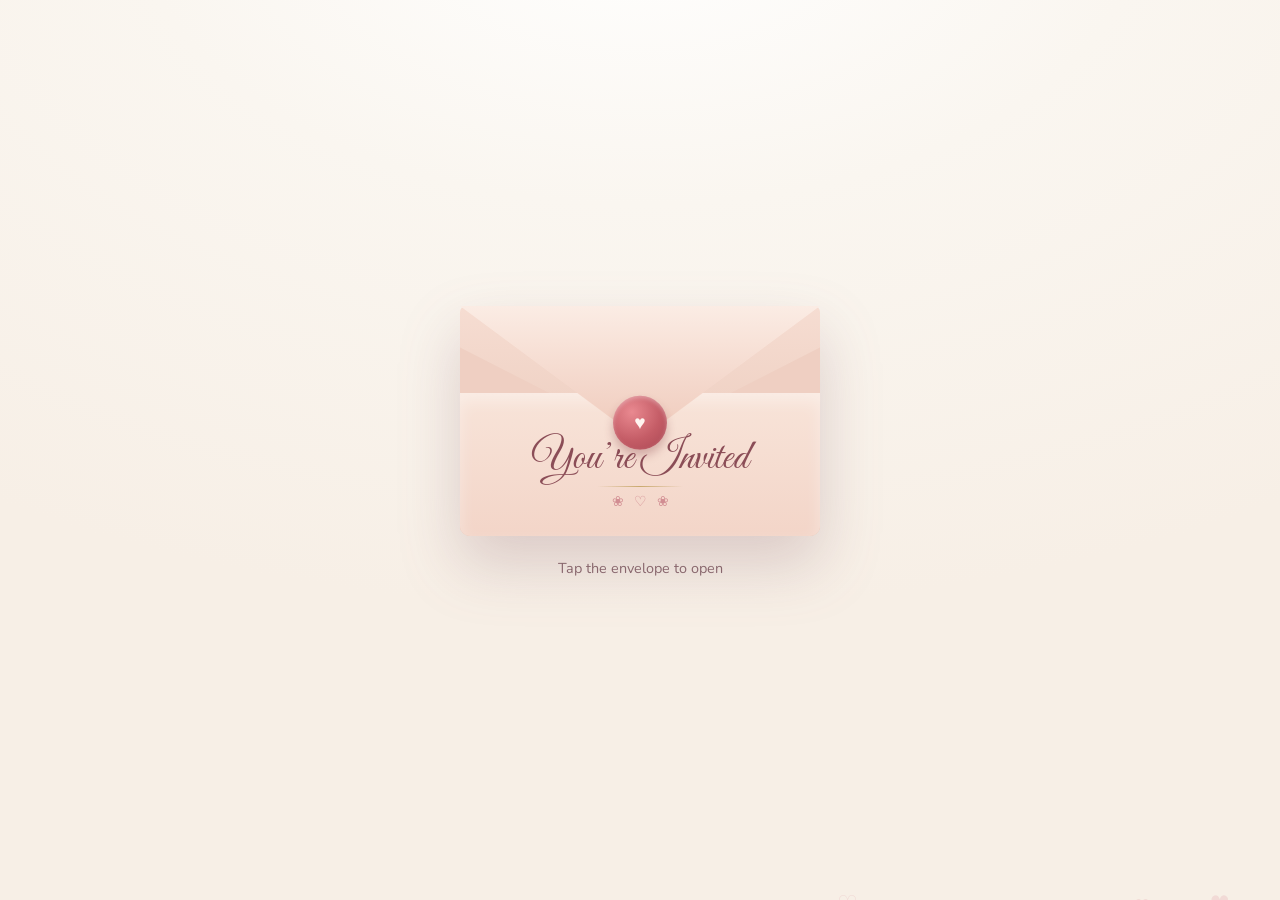
<file: index.html>
<!DOCTYPE html>
<html lang="en">
<head>
  <meta charset="UTF-8" />
  <meta name="viewport" content="width=device-width, initial-scale=1.0" />
  <title>Nana &amp; George — You’re Invited</title>
  <meta name="description" content="A digital wedding invitation for Nana & George. Save the Date — 25 October 2026." />
  <link rel="preconnect" href="https://fonts.googleapis.com" />
  <link rel="preconnect" href="https://fonts.gstatic.com" crossorigin />
  <link href="https://fonts.googleapis.com/css2?family=Cormorant+Garamond:ital,wght@0,400;0,500;0,600;0,700;1,400;1,500&family=Great+Vibes&family=Nunito:wght@400;500;600;700&display=swap" rel="stylesheet" />
  <link rel="stylesheet" href="styles.css" />
</head>
<body>
  <div class="sparkles" aria-hidden="true"></div>
  <div class="hearts" id="hearts" aria-hidden="true"></div>

  <section class="opening" id="opening">
    <div class="envelope-scene" id="envelopeScene">
      <button class="envelope" id="envelope" type="button" aria-label="Open the wedding invitation">
        <div class="env-shadow"></div>
        <div class="env-back"></div>
        <article class="invite-card" id="inviteCard" aria-hidden="true">
          <div class="card-ornament top">❀</div>
          <p class="card-kicker">Together with their families</p>
          <h1 class="names">Nana <span>&amp;</span> George</h1>
          <p class="save">Save the Date!</p>
          <div class="date-row">
            <span>25</span>
            <i>/</i>
            <span>10</span>
            <i>/</i>
            <span>2026</span>
          </div>
          <div class="cake" aria-hidden="true">
            <svg viewBox="0 0 180 170" xmlns="http://www.w3.org/2000/svg">
              <ellipse cx="90" cy="158" rx="62" ry="8" fill="#e8d5c4" opacity=".55"/>
              <rect x="28" y="118" width="124" height="38" rx="10" fill="#fff6ef"/>
              <path d="M28 128c8 10 16-8 24 0s16-8 24 0 16-8 24 0 16-8 24 0 16-8 24 0v28H28z" fill="#f3c4c8"/>
              <rect x="28" y="118" width="124" height="10" rx="5" fill="#fff"/>
              <circle cx="46" cy="142" r="4" fill="#e36d7a"/>
              <circle cx="68" cy="146" r="3.2" fill="#f08a96"/>
              <circle cx="112" cy="144" r="4" fill="#e36d7a"/>
              <circle cx="134" cy="147" r="3.2" fill="#f08a96"/>
              <rect x="44" y="86" width="92" height="34" rx="9" fill="#fff6ef"/>
              <path d="M44 96c7 9 14-7 21 0s14-7 21 0 14-7 21 0 14-7 21 0v24H44z" fill="#f7d3d6"/>
              <rect x="44" y="86" width="92" height="9" rx="4.5" fill="#fff"/>
              <circle cx="60" cy="108" r="3.2" fill="#e36d7a"/>
              <circle cx="90" cy="111" r="3.6" fill="#f08a96"/>
              <circle cx="120" cy="108" r="3.2" fill="#e36d7a"/>
              <rect x="58" y="58" width="64" height="30" rx="8" fill="#fff6ef"/>
              <path d="M58 66c6 8 11-6 16 0s11-6 16 0 11-6 16 0v22H58z" fill="#f3c4c8"/>
              <rect x="58" y="58" width="64" height="8" rx="4" fill="#fff"/>
              <g transform="translate(90 46)">
                <path d="M0 8 C-10 -4 -16 6 0 18 C16 6 10 -4 0 8Z" fill="#e36d7a"/>
                <path d="M-18 10 C-26 0 -22 -8 -14 -2 C-8 4 -10 12 -18 10Z" fill="#f4b8c0"/>
                <path d="M18 10 C26 0 22 -8 14 -2 C8 4 10 12 18 10Z" fill="#f4b8c0"/>
                <circle cx="0" cy="-2" r="4" fill="#f7d98a"/>
              </g>
              <path d="M72 52c0-8 8-12 12-4 4-8 12-4 12 4 0 8-12 14-12 14s-12-6-12-14z" fill="#e8a0aa" opacity=".9"/>
            </svg>
          </div>
          <p class="card-footer">With love, we invite you to celebrate</p>
          <div class="card-ornament bottom">♥</div>
        </article>
        <div class="env-pocket"></div>
        <div class="env-front">
          <div class="front-flourish">✦</div>
          <p class="youre-invited">You’re Invited</p>
          <div class="front-line"></div>
          <div class="mini-florals" aria-hidden="true">
            <span>❀</span><span>♡</span><span>❀</span>
          </div>
        </div>
        <div class="env-flap">
          <div class="flap-inner"></div>
        </div>
        <div class="wax-seal" aria-hidden="true">
          <span>♥</span>
        </div>
      </button>
      <p class="tap-hint" id="tapHint">Tap the envelope to open</p>
    </div>
  </section>

  <main class="site" id="site" hidden>
    <section class="countdown-section reveal">
      <p class="section-kicker">Until we say I do</p>
      <h2>The Countdown</h2>
      <div class="countdown" id="countdown" role="timer" aria-live="polite">
        <div class="unit"><strong id="days">00</strong><span>Days</span></div>
        <div class="unit"><strong id="hours">00</strong><span>Hours</span></div>
        <div class="unit"><strong id="minutes">00</strong><span>Minutes</span></div>
        <div class="unit"><strong id="seconds">00</strong><span>Seconds</span></div>
      </div>
      <p class="big-day" id="bigDay" hidden>The Big Day Is Here!</p>
    </section>

    <section class="locations reveal">
      <p class="section-kicker">Join us</p>
      <h2>Wedding Locations</h2>
      <div class="location-grid">
        <article class="location-card">
          <div class="icon-badge" aria-hidden="true">
            <svg viewBox="0 0 64 64" fill="none">
              <path d="M32 8L10 22v6h44v-6L32 8z" fill="#f4c7c3"/>
              <path d="M14 28h36v24H14z" fill="#fff6ef" stroke="#c9a96e" stroke-width="1.4"/>
              <rect x="28" y="38" width="8" height="14" rx="1" fill="#c97b84"/>
              <path d="M22 28v-6M42 28v-6M32 16v-6" stroke="#c9a96e" stroke-width="1.4"/>
              <circle cx="32" cy="8" r="2.2" fill="#e36d7a"/>
              <path d="M18 36h6M40 36h6" stroke="#e8b4b8" stroke-width="1.6"/>
            </svg>
          </div>
          <h3>Church</h3>
          <a class="place-link" href="https://maps.google.com?q=3C8X+M96%20%D9%83%D9%86%D9%8A%D8%B3%D8%A9%20%D8%A7%D9%84%D8%B4%D9%87%D9%8A%D8%AF%20%D8%A7%D8%A8%D9%8A%20%D8%B3%D9%8A%D9%81%D9%8A%D9%86%20%D9%88%20%D8%A7%D9%84%D8%A7%D9%86%D8%A8%D8%A7%20%D9%85%D9%82%D8%A7%D8%B1%20%D8%A7%D9%84%D8%AA%D8%AC%D9%85%D8%B9%20%D8%A7%D9%84%D8%A7%D9%88%D9%84,%20New%20Cairo%201,%20Cairo%20Governorate%204734303&ftid=0x14581803b49ea517:0xc37af78fe42c2f1e&entry=gps&shh=CAE&lucs=,94297699,94231188,94280568,100821555,47071704,94218641,94282134,100835694,94286869,100820247,100822504,100838877,121816461&g_st=ic" target="_blank" rel="noopener noreferrer">
            Church of Martyr Abo Sefein and Ava Makar in First Settlement
          </a>
          <p class="map-note">Open in Google Maps</p>
        </article>

        <article class="location-card">
          <div class="icon-badge" aria-hidden="true">
            <svg viewBox="0 0 64 64" fill="none">
              <path d="M12 28h40v24H12z" fill="#fff6ef" stroke="#c9a96e" stroke-width="1.4"/>
              <path d="M8 28h48l-4-10H12L8 28z" fill="#f4c7c3"/>
              <rect x="28" y="36" width="8" height="16" rx="1" fill="#c97b84"/>
              <path d="M18 36h8v8h-8zM38 36h8v8h-8z" fill="#f7d3d6"/>
              <circle cx="32" cy="16" r="5" fill="#e8b4b8"/>
              <path d="M32 11v-5" stroke="#c9a96e" stroke-width="1.5"/>
            </svg>
          </div>
          <h3>Ceremony</h3>
          <a class="place-link" href="https://maps.google.com?q=Le%20Ciel%20Hotel%D8%8C%2011757%D8%8C%207%20Abd%20El-Wahab%20El-Qady%D8%8C%2011757%20Salah%20Salem%20St,%20Al%20Golf,%20Nasr%20City,%20Cairo%20Governorate&ftid=0x14583fe5698c7cb9:0x66550542daa335e9&entry=gps&shh=CAE&lucs=,94297699,94231188,94280568,100821555,47071704,94218641,94282134,100835694,94286869,100820247,100822504,100838877,121816461&g_st=ic" target="_blank" rel="noopener noreferrer">
            Le Ciel Hotel
          </a>
          <p class="map-note">Open in Google Maps</p>
        </article>
      </div>
    </section>

    <footer class="closing reveal">
      <div class="closing-deco" aria-hidden="true">❀ ♡ ✦</div>
      <h2>We’re happy to see you all!</h2>
      <p>Nana &amp; George · 25.10.2026</p>
      <div class="closing-deco" aria-hidden="true">♡</div>
    </footer>
  </main>

  <script src="script.js"></script>
</body>
</html>
</file>
<file: styles.css>
:root {
  --blush: #f4c7c3;
  --blush-deep: #e8b4b8;
  --rose: #c97b84;
  --ivory: #faf6f0;
  --cream: #f7efe6;
  --paper: #fffdf8;
  --champagne: #c9a96e;
  --ink: #5a3d42;
  --muted: #8a6a70;
  --env: #f3d5c8;
  --env-dark: #e7c3b3;
  --shadow: 0 24px 50px rgba(120, 70, 80, 0.18);
}

* { box-sizing: border-box; margin: 0; padding: 0; }

html, body {
  min-height: 100%;
}

body {
  font-family: "Nunito", system-ui, sans-serif;
  color: var(--ink);
  background:
    radial-gradient(1200px 700px at 50% -10%, #fff 0%, var(--ivory) 42%, var(--cream) 100%);
  overflow-x: hidden;
}

body.locked { overflow: hidden; height: 100dvh; }

h1, h2, .names { font-weight: 400; }
h2 {
  font-family: "Great Vibes", cursive;
  font-size: clamp(2.4rem, 7vw, 4rem);
  color: var(--rose);
  text-align: center;
  margin-bottom: 0.4rem;
}

.section-kicker {
  text-align: center;
  letter-spacing: 0.28em;
  text-transform: uppercase;
  font-size: 0.72rem;
  color: var(--champagne);
  font-weight: 700;
}

.sparkles, .hearts {
  pointer-events: none;
  position: fixed;
  inset: 0;
  z-index: 0;
  overflow: hidden;
}

.heart {
  position: absolute;
  bottom: -20px;
  color: #e8b4b8;
  opacity: 0.35;
  animation: floatUp linear infinite;
  font-size: 14px;
}

@keyframes floatUp {
  0% { transform: translateY(0) rotate(0deg); opacity: 0; }
  12% { opacity: 0.4; }
  100% { transform: translateY(-110vh) rotate(24deg); opacity: 0; }
}

.opening {
  position: relative;
  z-index: 2;
  min-height: 100dvh;
  display: grid;
  place-items: center;
  padding: 24px 16px 40px;
}

.envelope-scene {
  width: min(420px, 92vw);
  display: grid;
  justify-items: center;
  gap: 22px;
  transition: transform 1s ease, opacity 0.8s ease;
}

.envelope {
  position: relative;
  width: min(360px, 88vw);
  height: 230px;
  border: 0;
  background: none;
  cursor: pointer;
  perspective: 1400px;
  overflow: hidden;
  filter: drop-shadow(0 28px 30px rgba(120, 70, 80, 0.22));
}

.env-shadow {
  position: absolute;
  inset: auto 10% -18px;
  height: 28px;
  background: radial-gradient(ellipse, rgba(90, 50, 60, 0.22), transparent 70%);
}

.env-back {
  position: absolute;
  inset: 0;
  background: linear-gradient(180deg, #f6ddd2, var(--env-dark));
  border-radius: 6px 6px 10px 10px;
  z-index: 1;
}

.env-pocket {
  position: absolute;
  inset: 0;
  z-index: 3;
  background:
    linear-gradient(180deg, transparent 0 8px, #efcfc2 8px),
    linear-gradient(135deg, transparent 49.5%, #e8c4b6 50%) left,
    linear-gradient(-135deg, transparent 49.5%, #f0d4c8 50%) right;
  background-size: 100% 100%, 51% 100%, 51% 100%;
  background-repeat: no-repeat;
  border-radius: 0 0 10px 10px;
  clip-path: polygon(0 18%, 50% 58%, 100% 18%, 100% 100%, 0 100%);
  pointer-events: none;
}

.env-front {
  position: absolute;
  inset: 38% 0 0;
  z-index: 4;
  background: linear-gradient(180deg, #f8e4d9, var(--env));
  border-radius: 0 0 10px 10px;
  display: grid;
  place-items: center;
  align-content: center;
  gap: 6px;
  pointer-events: none;
  box-shadow: inset 0 8px 16px rgba(255,255,255,0.35);
}

.youre-invited {
  font-family: "Great Vibes", cursive;
  font-size: clamp(2rem, 8vw, 2.6rem);
  color: #8b4d57;
  line-height: 1;
}

.front-line {
  width: 86px;
  height: 1px;
  background: linear-gradient(90deg, transparent, var(--champagne), transparent);
}

.mini-florals {
  display: flex;
  gap: 10px;
  color: var(--rose);
  font-size: 0.85rem;
  opacity: 0.8;
}

.front-flourish {
  color: var(--champagne);
  font-size: 0.7rem;
  letter-spacing: 0.3em;
}

.env-flap {
  position: absolute;
  top: 0;
  left: 0;
  width: 100%;
  height: 58%;
  z-index: 6;
  transform-origin: top center;
  transform-style: preserve-3d;
  transition: transform 1.05s cubic-bezier(0.22, 0.8, 0.28, 1);
  pointer-events: none;
}

.flap-inner {
  width: 100%;
  height: 100%;
  background: linear-gradient(180deg, #fbece4, #efc9ba);
  clip-path: polygon(0 0, 100% 0, 50% 100%);
  box-shadow: 0 8px 16px rgba(120, 70, 80, 0.08);
  backface-visibility: hidden;
}

.wax-seal {
  position: absolute;
  left: 50%;
  top: 46%;
  transform: translate(-50%, -30%);
  width: 54px;
  height: 54px;
  border-radius: 50%;
  z-index: 7;
  background:
    radial-gradient(circle at 35% 30%, #e98990, #c45c66 55%, #a84652);
  box-shadow:
    0 6px 10px rgba(120, 40, 50, 0.28),
    inset 0 2px 4px rgba(255,255,255,0.35);
  display: grid;
  place-items: center;
  color: #fff4f0;
  font-size: 1.2rem;
  transition: transform 0.7s ease, opacity 0.7s ease;
  pointer-events: none;
}

.invite-card {
  position: absolute;
  left: 8%;
  right: 8%;
  top: 18%;
  z-index: 2;
  background: var(--paper);
  border-radius: 10px;
  padding: 22px 16px 16px;
  text-align: center;
  box-shadow: var(--shadow);
  transform: translateY(48px) scale(0.92);
  opacity: 0;
  visibility: hidden;
  pointer-events: none;
  transition: transform 1.1s cubic-bezier(0.22, 0.8, 0.28, 1) 0.35s, opacity 0.6s ease 0.2s, visibility 0s linear 0.2s;
}

.card-ornament {
  color: var(--champagne);
  letter-spacing: 0.4em;
  font-size: 0.85rem;
}
.card-ornament.top { margin-bottom: 6px; }
.card-ornament.bottom { margin-top: 4px; color: var(--rose); }

.card-kicker, .card-footer {
  font-size: 0.72rem;
  letter-spacing: 0.16em;
  text-transform: uppercase;
  color: var(--muted);
}

.names {
  font-family: "Great Vibes", cursive;
  font-size: clamp(2.6rem, 10vw, 3.4rem);
  line-height: 1.05;
  color: #8b4550;
  margin: 6px 0 4px;
}
.names span { color: var(--champagne); font-size: 0.7em; }

.save {
  font-family: "Cormorant Garamond", serif;
  font-style: italic;
  font-size: 1.35rem;
  color: var(--rose);
}

.date-row {
  display: flex;
  justify-content: center;
  align-items: baseline;
  gap: 8px;
  margin: 10px 0 4px;
  font-family: "Cormorant Garamond", serif;
  font-size: 1.55rem;
  letter-spacing: 0.12em;
  color: var(--ink);
}
.date-row i { color: var(--champagne); font-style: normal; }

.cake { width: 140px; margin: 4px auto 2px; }
.cake svg { width: 100%; height: auto; display: block; }

.tap-hint {
  font-size: 0.9rem;
  color: var(--muted);
  animation: pulse 2s ease-in-out infinite;
}

@keyframes pulse {
  0%, 100% { opacity: 0.55; }
  50% { opacity: 1; }
}

body.is-open .env-flap {
  transform: rotateX(-180deg);
  z-index: 0;
}

body.is-open .wax-seal {
  transform: translate(-50%, -120%) scale(0.4);
  opacity: 0;
}

body.is-open .envelope {
  overflow: visible;
}

body.is-open .invite-card {
  transform: translateY(-118px) scale(1);
  opacity: 1;
  visibility: visible;
  z-index: 8;
  pointer-events: auto;
}

body.is-open .env-front .youre-invited,
body.is-open .env-front .front-line,
body.is-open .env-front .mini-florals,
body.is-open .env-front .front-flourish,
body.is-open .tap-hint {
  opacity: 0;
  transition: opacity 0.35s ease;
}

body.is-open .envelope {
  cursor: default;
}

body.revealed .opening {
  min-height: auto;
  padding: 40px 16px 8px;
}

body.revealed .envelope-scene {
  display: none;
}

body.revealed .invite-card {
  position: relative;
  left: auto;
  right: auto;
  top: auto;
  width: min(440px, 92vw);
  margin: 0 auto 8px;
  transform: none;
  opacity: 1;
  visibility: visible;
  padding: 36px 22px 28px;
  border: 1px solid rgba(201, 169, 110, 0.35);
}

.site {
  position: relative;
  z-index: 2;
  padding: 12px 20px 72px;
  max-width: 920px;
  margin: 0 auto;
}

.site[hidden] { display: none; }

.reveal {
  opacity: 0;
  transform: translateY(18px);
  animation: fadeUp 0.9s ease forwards;
}

.countdown-section { animation-delay: 0.15s; }
.locations { animation-delay: 0.3s; }
.closing { animation-delay: 0.45s; }

@keyframes fadeUp {
  to { opacity: 1; transform: none; }
}

section { padding: 36px 0; }

.countdown {
  margin: 28px auto 0;
  display: grid;
  grid-template-columns: repeat(4, minmax(64px, 1fr));
  gap: 12px;
  max-width: 520px;
}

.unit {
  background: rgba(255, 253, 248, 0.85);
  border: 1px solid rgba(201, 169, 110, 0.28);
  border-radius: 18px;
  padding: 16px 8px;
  text-align: center;
  box-shadow: 0 10px 24px rgba(120, 70, 80, 0.08);
}

.unit strong {
  display: block;
  font-family: "Cormorant Garamond", serif;
  font-size: clamp(1.6rem, 5vw, 2.2rem);
  color: #8b4550;
}

.unit span {
  font-size: 0.7rem;
  letter-spacing: 0.14em;
  text-transform: uppercase;
  color: var(--muted);
}

.big-day {
  text-align: center;
  margin-top: 22px;
  font-family: "Great Vibes", cursive;
  font-size: clamp(2rem, 6vw, 3rem);
  color: var(--rose);
}

.location-grid {
  margin-top: 28px;
  display: grid;
  gap: 18px;
  grid-template-columns: 1fr;
}

.location-card {
  background: rgba(255, 253, 248, 0.9);
  border-radius: 24px;
  padding: 26px 22px 22px;
  text-align: center;
  border: 1px solid rgba(244, 199, 195, 0.7);
  box-shadow: 0 14px 30px rgba(120, 70, 80, 0.08);
  transition: transform 0.35s ease, box-shadow 0.35s ease;
}

.location-card:hover {
  transform: translateY(-4px);
  box-shadow: 0 18px 36px rgba(120, 70, 80, 0.12);
}

.icon-badge {
  width: 64px;
  height: 64px;
  margin: 0 auto 10px;
}

.location-card h3 {
  font-family: "Cormorant Garamond", serif;
  font-size: 1.15rem;
  letter-spacing: 0.22em;
  text-transform: uppercase;
  color: var(--champagne);
  margin-bottom: 8px;
}

.place-link {
  display: inline-block;
  color: #8b4550;
  font-family: "Cormorant Garamond", serif;
  font-size: 1.25rem;
  line-height: 1.45;
  text-decoration: none;
  border-bottom: 1px solid rgba(201, 169, 110, 0.7);
  padding-bottom: 2px;
  max-width: 28ch;
}

.place-link:hover, .place-link:focus-visible {
  color: var(--rose);
}

.map-note {
  margin-top: 10px;
  font-size: 0.75rem;
  letter-spacing: 0.12em;
  text-transform: uppercase;
  color: var(--muted);
}

.closing {
  text-align: center;
  padding-top: 20px;
}

.closing p {
  margin-top: 8px;
  letter-spacing: 0.18em;
  text-transform: uppercase;
  font-size: 0.75rem;
  color: var(--muted);
}

.closing-deco {
  color: var(--champagne);
  letter-spacing: 0.5em;
  margin: 10px 0;
}

@media (min-width: 760px) {
  .location-grid { grid-template-columns: 1fr 1fr; }
  .invite-card { padding: 26px 22px 18px; }
}

@media (prefers-reduced-motion: reduce) {
  *, *::before, *::after {
    animation: none !important;
    transition: none !important;
  }
  .heart { display: none; }
}
</file>
